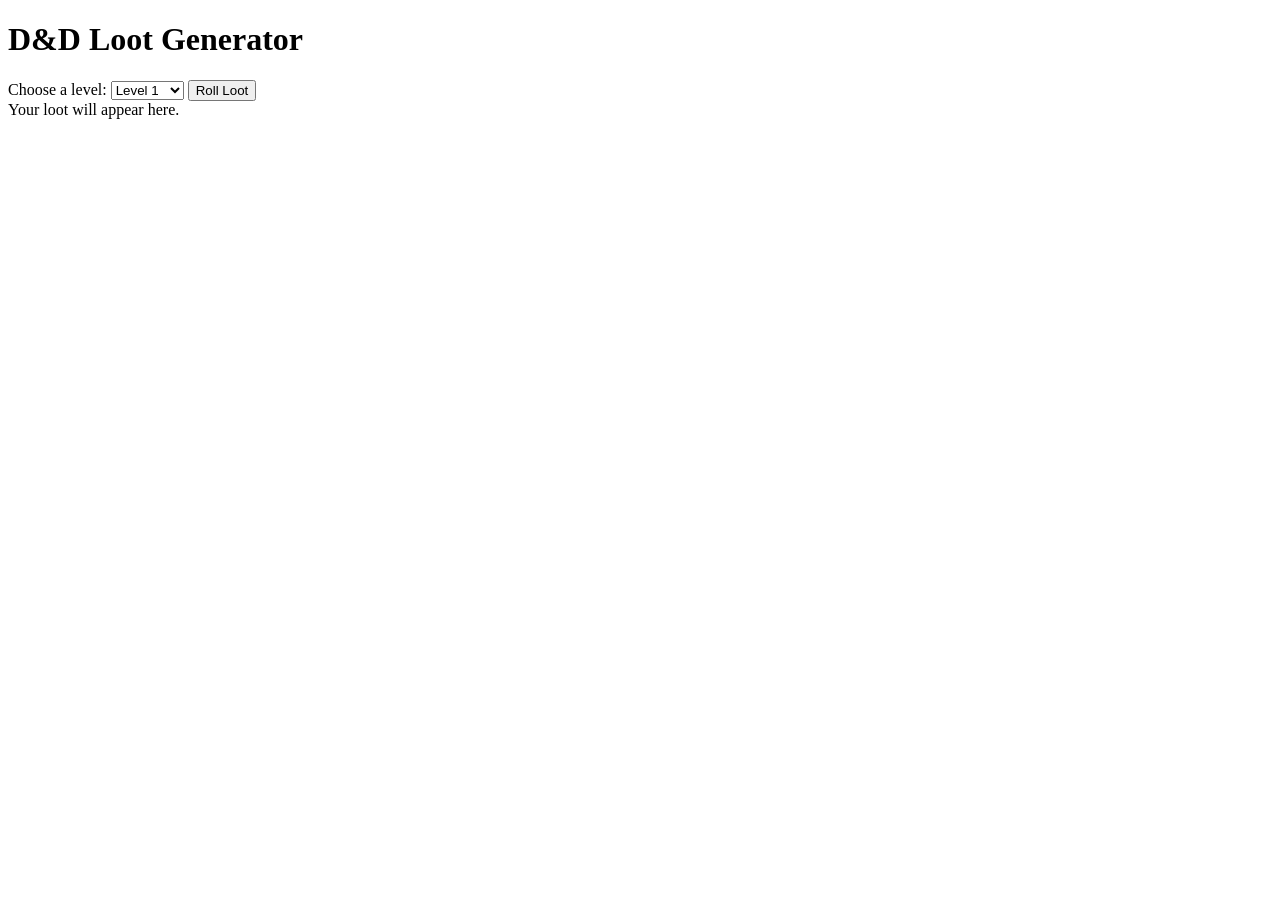
<file: loot-generator/index.html>
<!DOCTYPE html>
<html lang="en">
<head>
  <meta charset="UTF-8">
  <meta name="viewport" content="width=device-width, initial-scale=1.0">
  <title>D&D Loot Generator</title>
</head>
<body>

  <h1>D&D Loot Generator</h1>

  <label for="levelSelect">Choose a level:</label>
  <select id="levelSelect">
    <option value="1">Level 1</option>
    <option value="2">Level 2</option>
    <option value="3">Level 3</option>
    <option value="4">Level 4</option>
    <option value="5">Level 5</option>
    <option value="6">Level 6</option>
    <option value="7">Level 7</option>
    <option value="8">Level 8</option>
    <option value="9">Level 9</option>
    <option value="10">Level 10</option>
    <option value="11">Level 11</option>
    <option value="12">Level 12</option>
    <option value="13">Level 13</option>
    <option value="14">Level 14</option>
    <option value="15">Level 15</option>
    <option value="16">Level 16</option>
    <option value="17">Level 17</option>
    <option value="18">Level 18</option>
    <option value="19">Level 19</option>
    <option value="20">Level 20</option>
  </select>

  <button id="rollButton">Roll Loot</button>

  <div id="lootResult">
    Your loot will appear here.
  </div>

  <script src="loot-roll.js"></script>
</body>
</html>
</file>
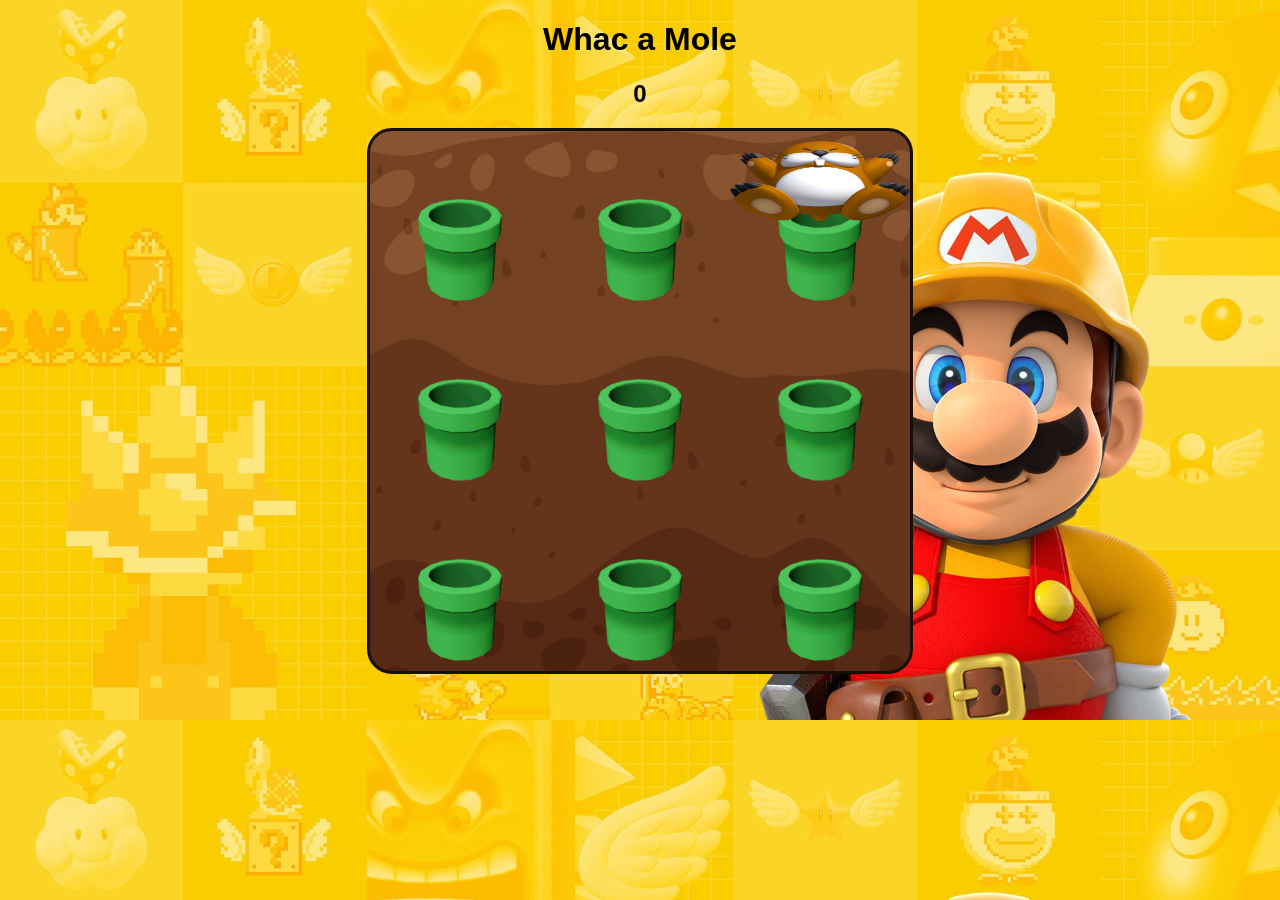
<file: whac-a-mole_game/index.html>
<!DOCTYPE html>
<html lang="en">
<head>
    <meta charset="UTF-8">
    <meta name="viewport" content="width=device-width, initial-scale=1.0">
    <title>Whac a Mole</title>
    <link rel="stylesheet" href="mole.css">
    <script src="mole.js"></script>
</head>
<body>
    <h1>Whac a Mole</h1>
    <h2 id="score">0</h2>
    <!-- 3x3 -->
    <div id="board">
    </div>
</body>
</html>
</file>
<file: whac-a-mole_game/mole.css>
body {
    font-family: Arial, Helvetica, sans-serif;
    text-align: center;
    background: url("./mario-bg.jpg");
    background-size: cover;
    font-family: Arial, Helvetica, sans-serif;
}
#board {
    width: 540px;
    height: 540px;
    /* background-color: green; */

    margin: 0 auto;
    display: flex;
    flex-wrap: wrap;

    background: url("./soil.png");
    background-size: cover;
    border: 3px solid rgb(22, 15, 3);
    border-radius: 25px;
}
#board div {
    /* board = 540 x 540, divide into 3x3 tiles --> 180 x 180 per div */
    width: 180px; 
    height: 180px;
    background-image: url("./pipe.png");
    background-size: cover;
}
/* All image tags inside divs */
#board div img {
    width: 180px;
    height: 100px;
    user-select: none;
    -moz-user-select: none;
    -webkit-user-drag: none;
    -webkit-user-select: none;
    -ms-user-select: none;
}
</file>
